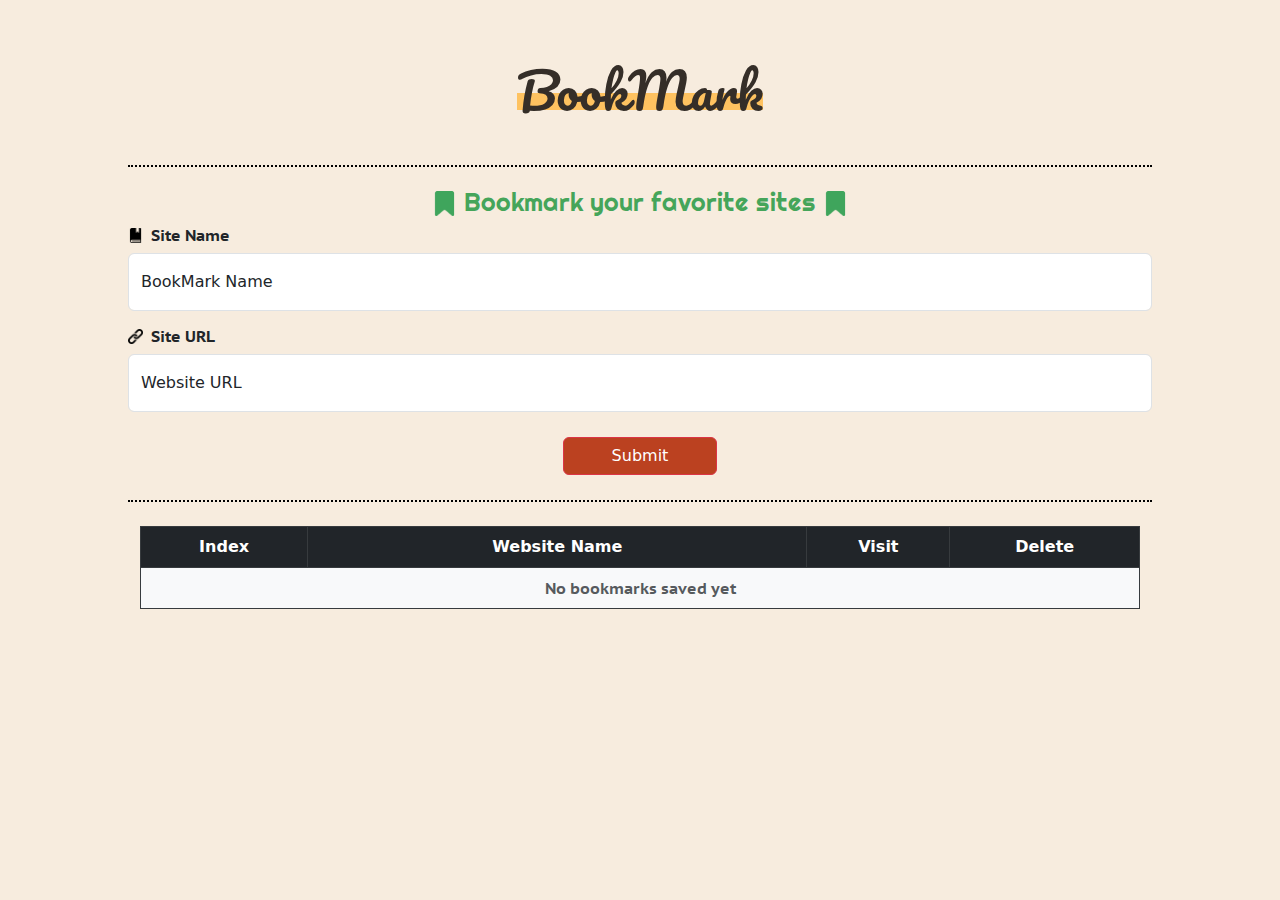
<file: BookMark/index.html>
<!DOCTYPE html>
<html lang="en">
<head>
    <meta charset="UTF-8">
    <meta name="viewport" content="width=device-width, initial-scale=1.0">
    <title>BookMark</title>
    <link rel="preconnect" href="https://fonts.googleapis.com">
    <link rel="preconnect" href="https://fonts.gstatic.com" crossorigin>
    <link href="https://fonts.googleapis.com/css2?family=Pacifico&display=swap" rel="stylesheet">
    <link href="https://fonts.googleapis.com/css2?family=Pacifico&family=Righteous&display=swap" rel="stylesheet">
    <link href="https://fonts.googleapis.com/css2?family=PT+Sans+Caption:wght@400;700&family=Pacifico&family=Righteous&display=swap" rel="stylesheet">
    <link rel="stylesheet" href="assets/css/bootstrap.min.css">
    <link rel="stylesheet" href="assets/css/index.css">
</head>
<body>
    <div class="container">
        <div class="headr">
            <div class="mark-lightOrange"></div>
            <h1 class="text">BookMark</h1>
        </div>
        <div>
            <div class="dottedLine"></div>
            <h2 class="text2">
                <img class="bookmark" src="assets/icons/bookmark.png" alt="bookmark"></img>
                Bookmark your favorite sites
                <img class="bookmark" src="assets/icons/bookmark.png" alt="bookmark"></img>
            </h2>
            <div class="inputs">
                <div class="siteName d-flex">
                    <img class="inputIcon me-2" src="assets/icons/agenda.png" alt="agenda">
                    <h5 class="name">Site Name</h5>
                </div>
                <div class="form-floating mb-3">
                    <input type="text" class="form-control customBorder" id="siteNameInput" placeholder="siteName">
                    <label for="siteNameInput">BookMark Name</label>
                    <div class="invalid-feedback">Enter at least 3 letters/numbers.</div>
                    <div class="valid-feedback">Looks good!</div>
                </div>

                <div class="siteUrl d-flex">
                    <img class="inputIcon me-2" src="assets/icons/link.png" alt="Link">
                    <h5 class="name">Site URL</h5>
                </div>
                <div class="form-floating">
                    <input type="text" class="form-control customBorder" id="siteUrlInput" placeholder="siteUrl">
                    <label for="siteUrlInput">Website URL</label>
                    <div class="invalid-feedback">URL must start with http/https and end with .com , .net or .org ex: https://www.example.com</div>
                    <div class="valid-feedback">Valid URL!</div>
                </div>
            </div>

            <div class="d-flex justify-content-center sbtn">
                <button type="submit" class="btn btn-danger px-5">Submit</button>
            </div>
            <div class="dottedLine2"></div>
            <div class="container mt-4 w-100">
                <div class="table-responsive w-100">
                    <table class="table table-dark table-bordered table-hover text-center align-middle">
                    <thead>
                        <tr>
                        <th scope="col">Index</th>
                        <th scope="col" style="min-width: 200px;">Website Name</th>
                        <th scope="col">Visit</th>
                        <th scope="col">Delete</th>
                        </tr>
                    </thead>
                    <tbody id="tableBody">
                    </tbody>
                    </table>
                </div>
            </div>

        </div>
    </div>
    <script src="assets/js/index.js"></script>
</body>
</html>
</file>
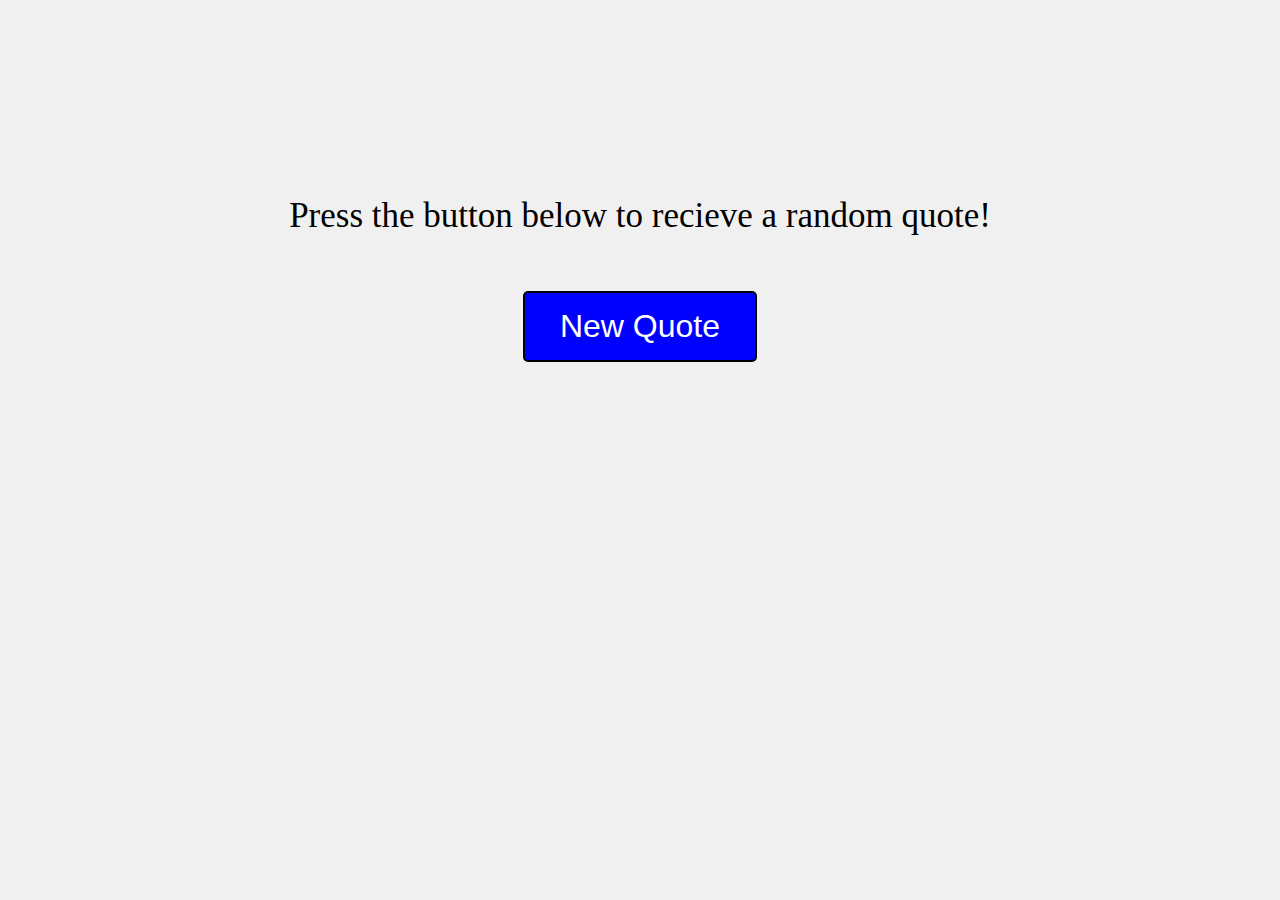
<file: Qoutes/index.html>
<!DOCTYPE html>
<html lang="en">
<head>
    <meta charset="UTF-8">
    <meta name="viewport" content="width=device-width, initial-scale=1.0">
    <title>Quote</title>
    <link rel="stylesheet" href="assets/css/index.css">
</head>
<body>
    <div class="container">
        <div class="quote-container">
            <span class="quote-word">Quote</span>
            <span class="quote-word">of</span>
            <span class="quote-word">the</span>
            <span class="quote-word">Day</span>
        </div>
        <p class="quote-text">Press the button below to recieve a random quote!</p>
        <button class="quote-button">New Quote</button>
        <div class="quote"></div>
    </div>
    <script src="assets/js/index.js"></script>
</body>
</html>
</file>
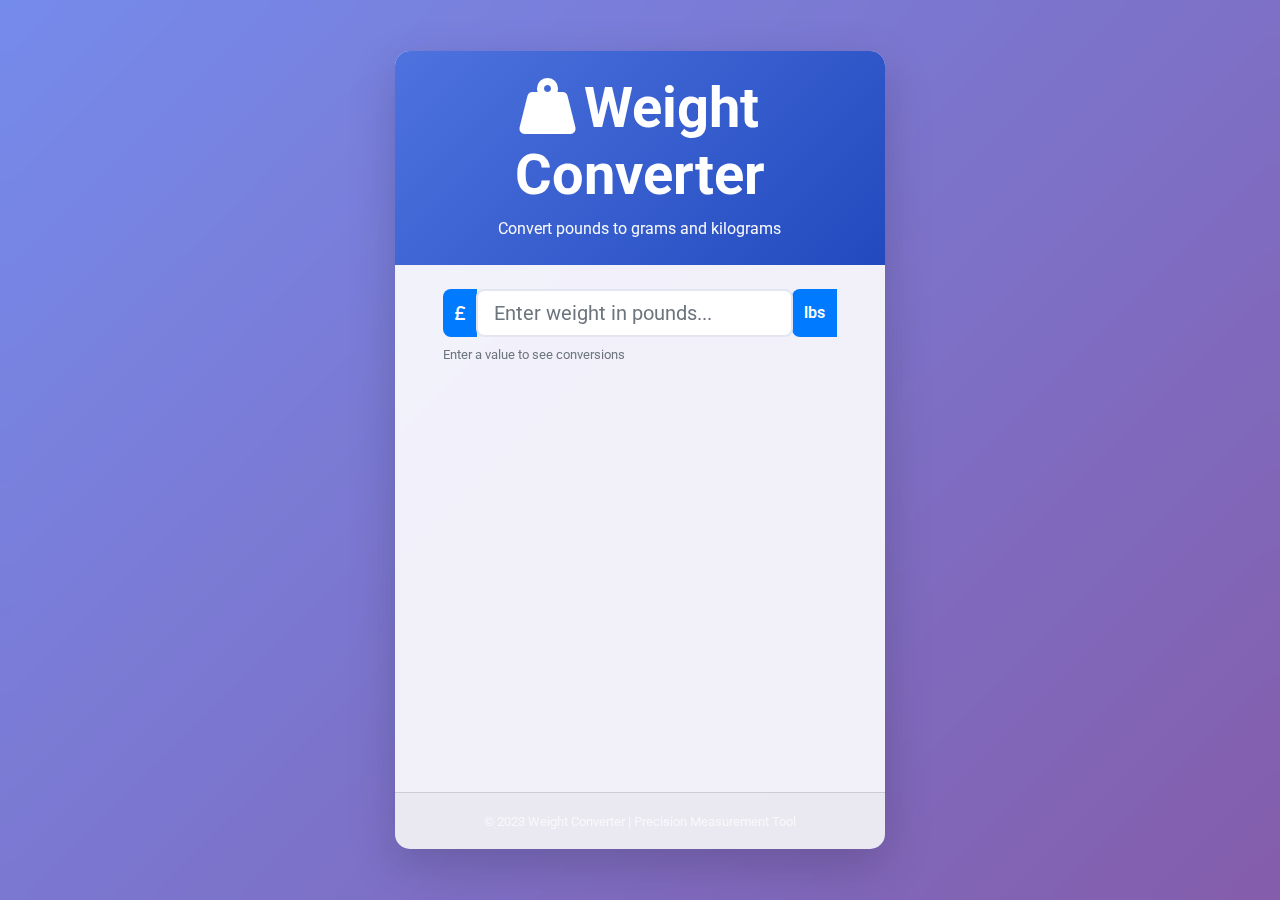
<file: Weight Converter/index.html>
<!doctype html>
<html lang="en">
  <head>
    <!-- Required meta tags -->
    <meta charset="utf-8">
    <meta name="viewport" content="width=device-width, initial-scale=1, shrink-to-fit=no">

    <!-- Bootstrap CSS -->
    <link rel="stylesheet" href="https://stackpath.bootstrapcdn.com/bootstrap/4.4.1/css/bootstrap.min.css">
    <!-- Font Awesome -->
    <link rel="stylesheet" href="https://cdnjs.cloudflare.com/ajax/libs/font-awesome/6.4.0/css/all.min.css">
    <!-- Google Fonts -->
    <link href="https://fonts.googleapis.com/css2?family=Roboto:wght@300;400;500;700&display=swap" rel="stylesheet">
    <!-- Custom CSS -->
    <link rel="stylesheet" type="text/css" href="assets/css/style.css">

    <title>Weight Converter</title>
  </head>
  <body>
    <div class="container-fluid min-vh-100 d-flex align-items-center justify-content-center bg-gradient">
      <div class="col-lg-5 col-md-7 col-sm-9 mx-auto">
        <div class="converter-card shadow-lg">
          <div class="card-header text-center py-4">
            <h1 class="display-4 font-weight-bold text-white">
              <i class="fas fa-weight-hanging mr-2"></i>Weight Converter
            </h1>
            <p class="text-light mb-0">Convert pounds to grams and kilograms</p>
          </div>
          
          <div class="card-body px-5 py-4">
            <form>
              <div class="form-group mb-4">
                <div class="input-group">
                  <div class="input-group-prepend">
                    <span class="input-group-text bg-primary text-white">
                      <i class="fas fa-pound-sign"></i>
                    </span>
                  </div>
                  <input type="number" 
                         class="form-control form-control-lg" 
                         placeholder="Enter weight in pounds..." 
                         id="lbsInput"
                         step="0.01"
                         min="0">
                  <div class="input-group-append">
                    <span class="input-group-text bg-primary text-white">lbs</span>
                  </div>
                </div>
                <small class="form-text text-muted mt-2">Enter a value to see conversions</small>
              </div>
            </form>

            <div id="output" class="results-container">
              <div class="result-card bg-gradient-primary">
                <div class="result-icon">
                  <i class="fas fa-weight"></i>
                </div>
                <div class="result-content">
                  <h4>Grams</h4>
                  <div id="gramOutput" class="result-value">0</div>
                </div>
              </div>

              <div class="result-card bg-gradient-secondary">
                <div class="result-icon">
                  <i class="fas fa-balance-scale"></i>
                </div>
                <div class="result-content">
                  <h4>Kilograms</h4>
                  <div id="kilogramOutput" class="result-value">0</div>
                </div>
              </div>

              <div class="result-card bg-gradient-tertiary">
                <div class="result-icon">
                  <i class="fas fa-feather-alt"></i>
                </div>
                <div class="result-content">
                  <h4>Ounces</h4>
                  <div id="ounceOutput" class="result-value">0</div>
                </div>
              </div>
            </div>
          </div>

          <div class="card-footer text-center py-3">
            <small class="text-light">© 2023 Weight Converter | Precision Measurement Tool</small>
          </div>
        </div>
      </div>
    </div>

    <script src="assets/js/script.js"></script>
    <!-- Bootstrap JS -->
    <script src="https://code.jquery.com/jquery-3.4.1.slim.min.js"></script>
    <script src="https://cdn.jsdelivr.net/npm/popper.js@1.16.0/dist/umd/popper.min.js"></script>
    <script src="https://stackpath.bootstrapcdn.com/bootstrap/4.4.1/js/bootstrap.min.js"></script>
  </body>
</html>
</file>
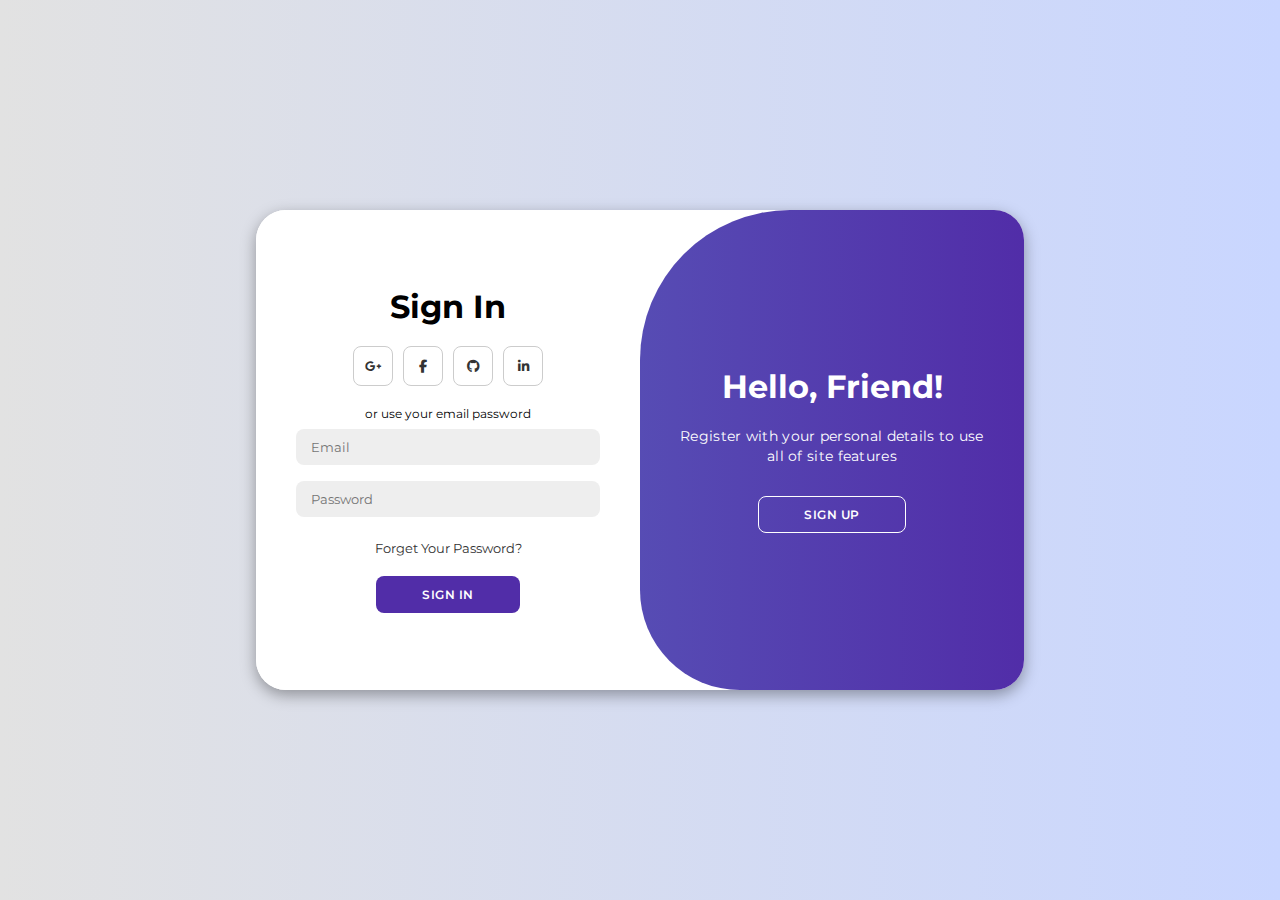
<file: Login Forms/One/index.html>
<!DOCTYPE html>
<html lang="en">

<head>
    <meta charset="UTF-8">
    <meta name="viewport" content="width=device-width, initial-scale=1.0">
    <link rel="stylesheet" href="https://cdnjs.cloudflare.com/ajax/libs/font-awesome/6.4.2/css/all.min.css">
    <link rel="stylesheet" href="assets\css\style.css">
    <title>Modern Login Page | AsmrProg</title>
</head>

<body>

    <div class="container" id="container">
        <div class="form-container sign-up">
            <form>
                <h1>Create Account</h1>
                <div class="social-icons">
                    <a href="#" class="icon"><i class="fa-brands fa-google-plus-g"></i></a>
                    <a href="#" class="icon"><i class="fa-brands fa-facebook-f"></i></a>
                    <a href="#" class="icon"><i class="fa-brands fa-github"></i></a>
                    <a href="#" class="icon"><i class="fa-brands fa-linkedin-in"></i></a>
                </div>
                <span>or use your email for registeration</span>
                <input type="text" placeholder="Name">
                <input type="email" placeholder="Email">
                <input type="password" placeholder="Password">
                <button>Sign Up</button>
            </form>
        </div>
        <div class="form-container sign-in">
            <form>
                <h1>Sign In</h1>
                <div class="social-icons">
                    <a href="#" class="icon"><i class="fa-brands fa-google-plus-g"></i></a>
                    <a href="#" class="icon"><i class="fa-brands fa-facebook-f"></i></a>
                    <a href="#" class="icon"><i class="fa-brands fa-github"></i></a>
                    <a href="#" class="icon"><i class="fa-brands fa-linkedin-in"></i></a>
                </div>
                <span>or use your email password</span>
                <input type="email" placeholder="Email">
                <input type="password" placeholder="Password">
                <a href="#">Forget Your Password?</a>
                <button>Sign In</button>
            </form>
        </div>
        <div class="toggle-container">
            <div class="toggle">
                <div class="toggle-panel toggle-left">
                    <h1>Welcome Back!</h1>
                    <p>Enter your personal details to use all of site features</p>
                    <button class="hidden" id="login">Sign In</button>
                </div>
                <div class="toggle-panel toggle-right">
                    <h1>Hello, Friend!</h1>
                    <p>Register with your personal details to use all of site features</p>
                    <button class="hidden" id="register">Sign Up</button>
                </div>
            </div>
        </div>
    </div>

    <script src="assets\js\script.js"></script>
</body>

</html>
</file>
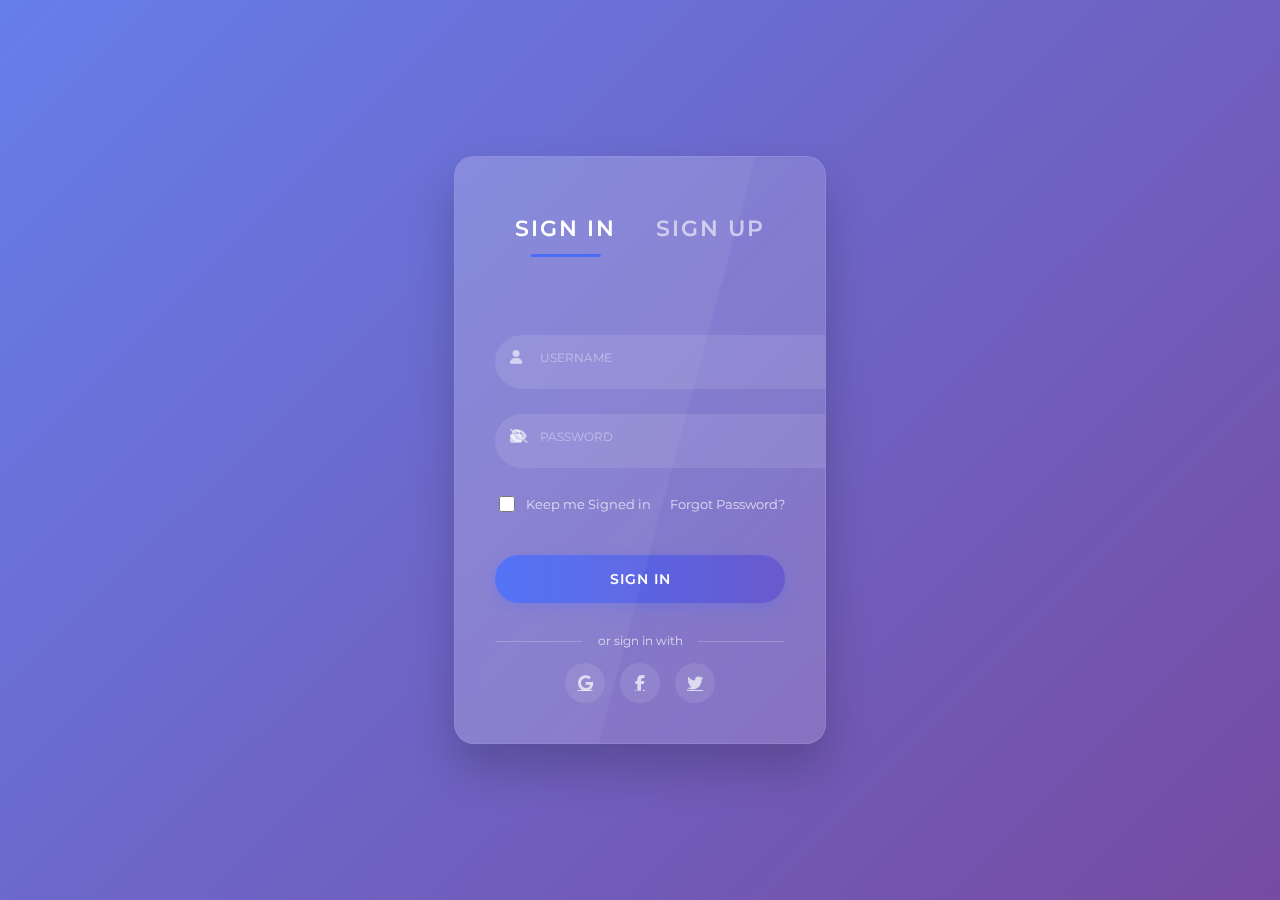
<file: Login Forms/Two/index.html>
<!DOCTYPE html>
<html lang="en">

<head>
  <meta charset="UTF-8">
  <meta name="viewport" content="width=device-width, initial-scale=1.0">
  <link href='https://fonts.googleapis.com/css?family=Montserrat' rel='stylesheet' type='text/css'>
  <link rel="stylesheet" href="https://cdnjs.cloudflare.com/ajax/libs/font-awesome/6.4.0/css/all.min.css">
  <link rel="stylesheet" href="assets\css\index.css">
  <title>Secure Login</title>
</head>

<body>
  <div class="login">
    <div class="header">
      <h2 class="active" id="signin-tab"> sign in </h2>
      <h2 class="nonactive" id="signup-tab"> sign up </h2>
    </div>
    
    <form id="signin-form">
      <div class="input-container">
        <input type="text" class="text" name="username" required>
        <span>username</span>
        <i class="fas fa-user"></i>
      </div>
      
      <div class="input-container">
        <input type="password" class="text" name="password" id="password" required>
        <span>password</span>
        <i class="fas fa-lock"></i>
        <i class="fas fa-eye-slash toggle-password" onclick="togglePassword()"></i>
      </div>
      
      <div class="options">
        <div class="remember-me">
          <input type="checkbox" id="checkbox-1-1" class="custom-checkbox" />
          <label for="checkbox-1-1">Keep me Signed in</label>
        </div>
        <a href="#" class="forgot-password">Forgot Password?</a>
      </div>
      
      <button type="submit" class="signin">Sign In</button>
      
      <div class="social-login">
        <p>or sign in with</p>
        <div class="social-icons">
          <a href="#" class="social-icon"><i class="fab fa-google"></i></a>
          <a href="#" class="social-icon"><i class="fab fa-facebook-f"></i></a>
          <a href="#" class="social-icon"><i class="fab fa-twitter"></i></a>
        </div>
      </div>
    </form>
    
    <form id="signup-form" class="hidden">
      <div class="input-container">
        <input type="text" class="text" name="fullname" required>
        <span>full name</span>
        <i class="fas fa-user"></i>
      </div>
      
      <div class="input-container">
        <input type="email" class="text" name="email" required>
        <span>email</span>
        <i class="fas fa-envelope"></i>
      </div>
      
      <div class="input-container">
        <input type="password" class="text" name="new-password" id="new-password" required>
        <span>password</span>
        <i class="fas fa-lock"></i>
        <i class="fas fa-eye-slash toggle-password" onclick="togglePassword('new-password')"></i>
      </div>
      
      <div class="input-container">
        <input type="password" class="text" name="confirm-password" required>
        <span>confirm password</span>
        <i class="fas fa-lock"></i>
      </div>
      
      <button type="submit" class="signin">Sign Up</button>
      
      <div class="terms">
        <input type="checkbox" id="terms" class="custom-checkbox" required />
        <label for="terms">I agree to the <a href="#">Terms & Conditions</a></label>
      </div>
    </form>
  </div>

  <script src="assets\js\index.js"></script>
</body>

</html>
</file>
<file: BookMark/assets/css/index.css>
*{
    margin: 0px;
    padding: 0px;
    box-sizing: border-box;
}

body{
    background-color: #f7ecde;
}

.container{
    width: 100%;
    display: flex;
    flex-direction: column;
    justify-content: center;
    align-items: center;
    margin-top: 65px;
}

.headr{
    position: relative;
    display: inline-flex;
    align-items: center;
    transition: all 0.3s ease;
}

.mark-lightOrange {
    position: absolute;
    left: 0;
    width: 100%;
    background-color: #fec260; 
    height: 35%; /* Initially covers some of height of the text height */
    bottom: 5px;
    z-index: 1;
    transition: height 0.3s ease, transform 0.3s ease; 
    transform-origin: bottom;
    animation: slidefromleft 1s ease-in-out;
}

.headr:hover .mark-lightOrange {
    height: 65%; /* covers the text height */
}
.text{
    position: relative;
    z-index: 2; /* Ensures text is above the highlight */
    width: 100%;
    text-align: center;
    margin: 0;
    font-size: 50px;
    font-weight: 500;
    color: #352e28;
    font-family: "Pacifico", cursive;
    font-style: normal;
    line-height: 1; /* Ensures no extra space below text */
    animation: slidefromright 1s ease-in-out;
}
.dottedLine {
    border-top: 2px dotted #000; /* Customize as needed */
    position: relative;
    left: 50%;
    transform: translateX(-50%);
    width: 80vw; 
    margin-top: 50px;
}
.text2 {
  font-family: "Righteous", sans-serif;
  font-size: 25px;
  font-weight: 500;
  font-style: normal;
  margin-top: 20px;
  color: #45a55a;
  text-align: center;
}
.bookmark {
    width: 25px;
    height: 25px;
    margin-bottom: 2px;
}
.customBorder:focus{
    border-color: #13fb45;
    box-shadow: 0 0 0 0.25rem rgba(25, 228, 69, 0.368);
}
.inputIcon{
    width: 15px;
    height: 15px;
    margin-top: 2px;
}
.name{
    font-family: "PT Sans Caption", sans-serif;
    font-size: 16px;
    font-weight: 600;
}

.sbtn{
    padding-top: 25px;
    font-size: 16px;
}
.sbtn button{
    background-color: #bb4120;
}
.dottedLine2{
    border-top: 2px dotted #000; /* Customize as needed */
    position: relative;
    left: 50%;
    transform: translateX(-50%);
    width: 80vw; 
    margin-top: 25px;
}
#tableBody tr td{
    font-family: "PT Sans Caption", sans-serif;
    font-size: 16px;
    font-weight: 600;
    transition: all 0.3s ease;
    animation: slidefromleft 1s ease-in-out;
}
#tableBody tr td:hover{
    color: #634cdb;
    cursor: pointer;
}
@keyframes slidefromleft {
    from {
        transform: translateX(500px);
    }
    to {
        transform: translateX(0);
    }
    
}
@keyframes slidefromright {
    from {
        transform: translateX(-500px);
    }
    to {
        transform: translateX(0);
    }
    
}
@keyframes slidefromleft {
    from {
        transform: translateX(-500px);
    }
    to {
        transform: translateX(0);
    }
    
}
</file>
<file: Qoutes/assets/css/index.css>
body {
    height: 100vh;
    margin: 0;
    background-color: #f0f0f0;
}
.container{
    display: flex;
    flex-direction: column;
    align-items: center;
    height: 100%;
}
.quote-container {
    display: flex;
    justify-content: center;
    align-items: center;
    overflow: hidden;
    margin-top: 50px;
}
.quote-word {
    font-family: Impact;
    opacity: 0;
    transform: translateX(-50px);
    animation: slideIn 0.5s ease-out forwards;
    font-size: 80px;
    font-weight: 700;
    color: #333;
    margin-right: 10px;
    letter-spacing: 2px;
}
.quote-word:nth-child(1) { animation-delay: 0.2s; }
.quote-word:nth-child(2) { animation-delay: 0.4s; }
.quote-word:nth-child(3) { animation-delay: 0.6s; }
.quote-word:nth-child(4) { animation-delay: 0.8s; }

.quote-text {
    font-family: 'Times New Roman';
    text-align: center;
    font-size: 35px;
    font-weight: 400;
    color: #000;
    padding: 20px;
}

.quote-button {
    background-color: #0000ff;
    border: 2px solid #000;
    color: #fff;
    padding: 15px 35px;
    border-radius: 5px;
    font-size: 32px;
    cursor: pointer;
    transition: all 0.5s ease;
}

.quote-button:hover {
    background-color: #008000;
    transform: scale(1.1);
    box-shadow: 0 0 10px rgba(0, 0, 0, 0.3);
    border: 2px solid;
    border-color: #b7f130;
}
.quote-line{
    font-family: 'Times New Roman';
    font-size: 30px;
    font-weight: 400;
    color: #000;
    padding: 20px;
    text-align: center;
    justify-content: center;
    align-items: center;
}
.quote-author{
    font-family: 'Times New Roman';
    text-align: center;
    justify-content: center;
    align-items: center;
    font-size: 30px;
    font-weight: 600;
    color: #000;
    padding: 20px;
    margin-right: 50px;
    opacity: 0;
    transform: translateY(-80px);
    animation: slideIn2 0.5s ease-out forwards;
}
@keyframes slideIn {
    to {
        opacity: 1;
        transform: translateX(0);
    }
}
@keyframes slideIn2 {
    to {
        opacity: 1;
        transform: translateY(0);
    }
}
</file>
<file: Weight Converter/assets/css/style.css>
/* style.css */
:root {
  --primary: #4e73df;
  --secondary: #1cc88a;
  --tertiary: #f6c23e;
  --dark: #5a5c69;
  --light: #f8f9fc;
}

body {
  font-family: 'Roboto', sans-serif;
  background: linear-gradient(135deg, #667eea 0%, #764ba2 100%);
  background-attachment: fixed;
}

.bg-gradient {
  background: rgba(255, 255, 255, 0.1);
  backdrop-filter: blur(10px);
}

.converter-card {
  border: none;
  border-radius: 15px;
  overflow: hidden;
  background: rgba(255, 255, 255, 0.9);
  transition: all 0.3s ease;
}

.converter-card:hover {
  transform: translateY(-5px);
  box-shadow: 0 15px 30px rgba(0, 0, 0, 0.2) !important;
}

.card-header {
  background: linear-gradient(135deg, var(--primary) 0%, #224abe 100%);
  border-bottom: none;
}

.form-control {
  border-radius: 8px !important;
  border: 2px solid #e3e6f0;
  transition: all 0.3s;
}

.form-control:focus {
  border-color: var(--primary);
  box-shadow: 0 0 0 0.2rem rgba(78, 115, 223, 0.25);
}

.input-group-text {
  border-radius: 8px 0 0 8px !important;
  border: none;
  font-weight: 600;
}

.results-container {
  display: grid;
  grid-template-columns: 1fr;
  gap: 1rem;
  margin-top: 2rem;
}

.result-card {
  border-radius: 10px;
  padding: 1.5rem;
  color: white;
  display: flex;
  align-items: center;
  transition: all 0.3s ease;
  box-shadow: 0 4px 6px rgba(0, 0, 0, 0.1);
}

.result-card:hover {
  transform: translateY(-3px);
  box-shadow: 0 8px 15px rgba(0, 0, 0, 0.2);
}

.bg-gradient-primary {
  background: linear-gradient(135deg, var(--primary) 0%, #224abe 100%);
}

.bg-gradient-secondary {
  background: linear-gradient(135deg, var(--secondary) 0%, #17a673 100%);
}

.bg-gradient-tertiary {
  background: linear-gradient(135deg, var(--tertiary) 0%, #dda20a 100%);
}

.result-icon {
  font-size: 2rem;
  margin-right: 1.5rem;
  opacity: 0.8;
}

.result-content h4 {
  font-weight: 500;
  margin-bottom: 0.5rem;
  font-size: 1.1rem;
}

.result-value {
  font-size: 1.5rem;
  font-weight: 700;
}

@media (max-width: 768px) {
  .converter-card {
    margin: 1rem;
  }
  
  .card-header h1 {
    font-size: 2rem;
  }
  
  .results-container {
    grid-template-columns: 1fr;
  }
}
</file>
